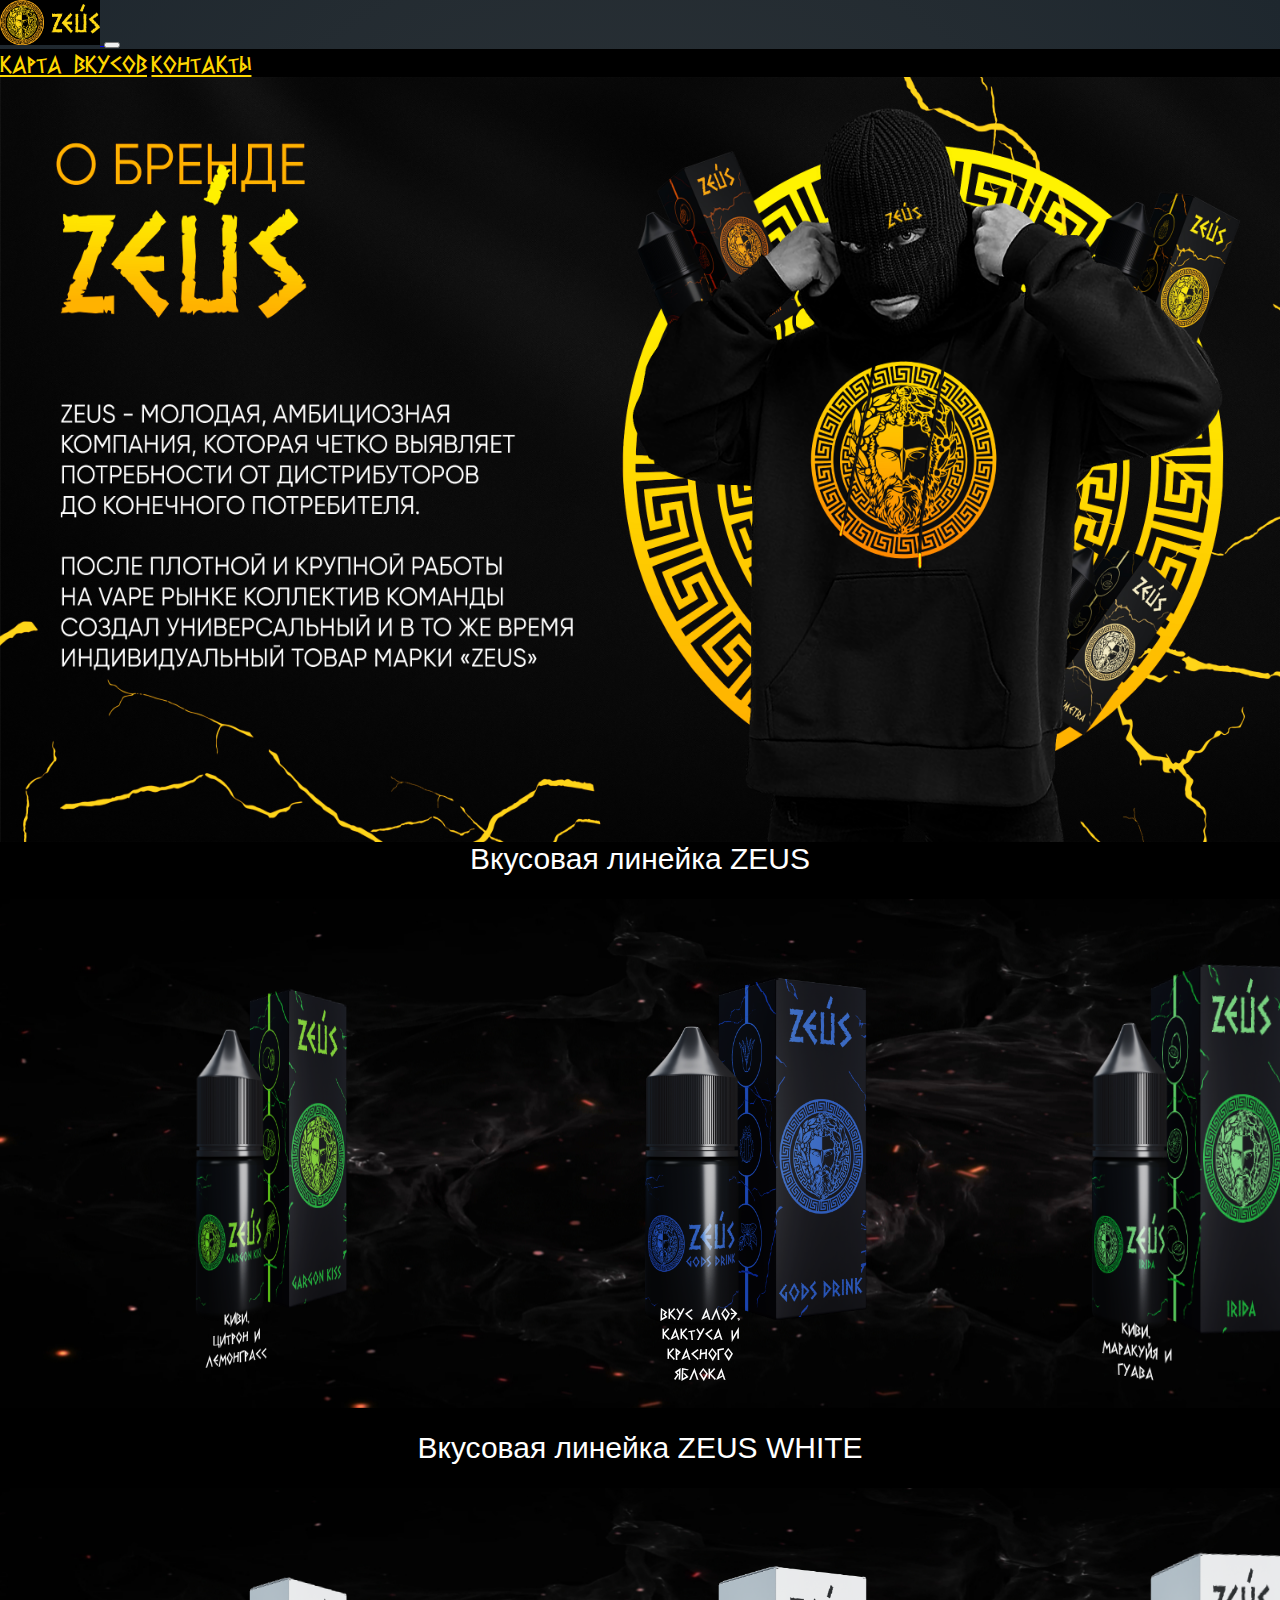
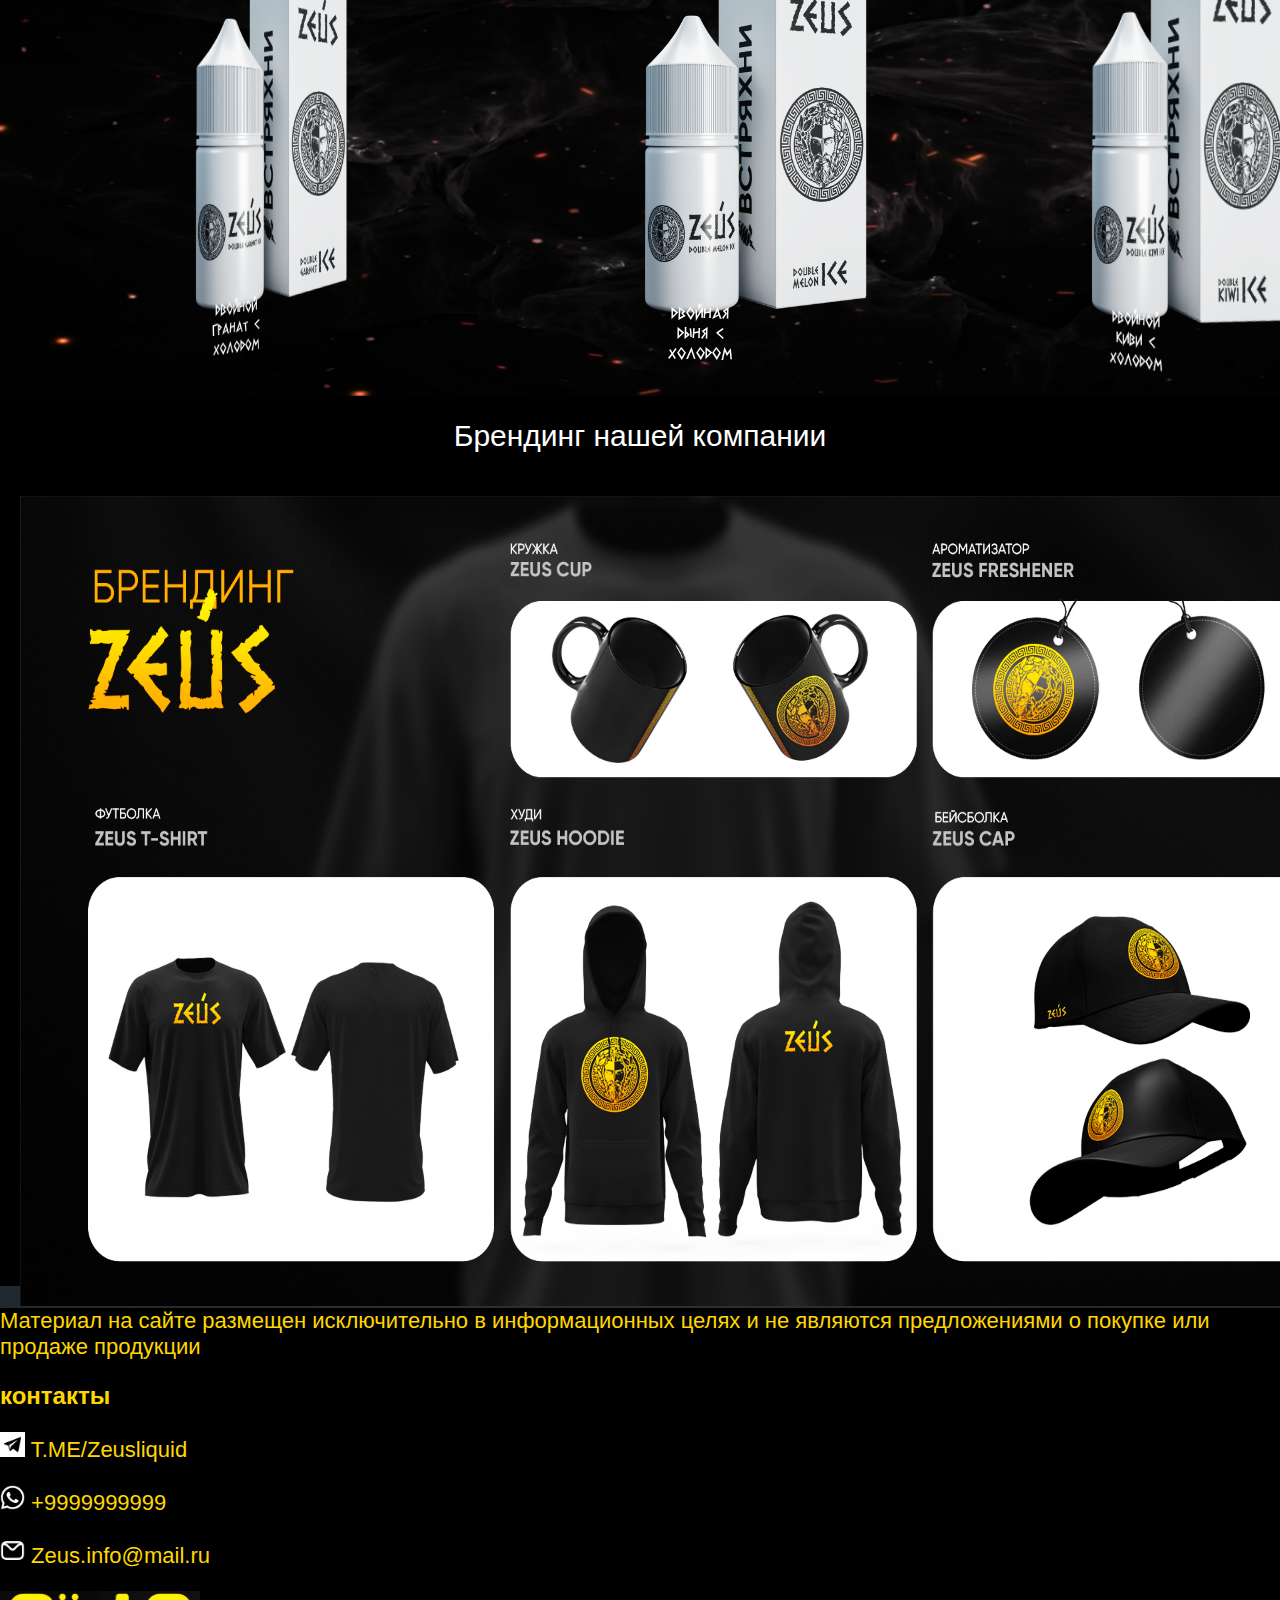
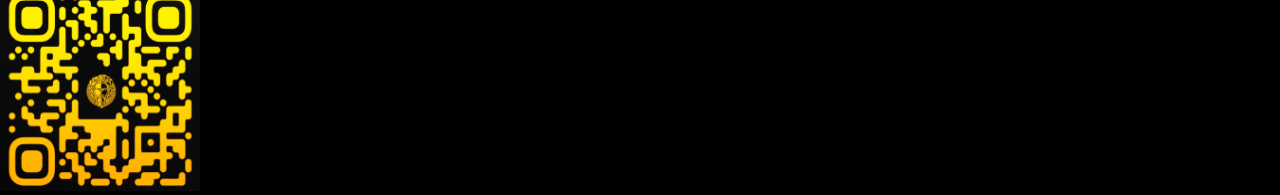
<file: Index.html>
<!DOCTYPE html>
<html lang="en">

<head>
  <meta charset="UTF-8">
  <meta http-equiv="X-UA-Compatible" content="IE=edge">
  <meta name="viewport" content="width=device-width, initial-scale=1.0">
  <title>ZEUS</title>
  <link href="https://cdn.jsdelivr.net/npm/bootstrap@5.2.3/dist/css/bootstrap.min.css" rel="stylesheet"
    integrity="sha384-rbsA2VBKQhggwzxH7pPCaAqO46MgnOM80zW1RWuH61DGLwZJEdK2Kadq2F9CUG65" crossorigin="anonymous">
  <link rel="stylesheet" href="css/styles.css">
  <link rel="stylesheet" href="css/carousel.css">
  <link rel="stylesheet" href="css/carouseltwo.css">
  <link rel="stylesheet" href="css/foot.css">
  <link rel="stylesheet" href="css/brand.css">
</head>

<body>
  <nav class="navbar navbar-expand-lg bg-black">
    <div class="container-fluid">
      <a class="navbar-brand" href="Index.html">
        <img src="image/logo.png" alt="logo" width="100" height="45" class="d-inline-block align-text-top">
      </a>
      <button class="navbar-toggler" type="button" data-bs-toggle="collapse" data-bs-target="#navbarNavAltMarkup"
        aria-controls="navbarNavAltMarkup" aria-expanded="false" aria-label="Toggle navigation">
        <span class="navbar-toggler-icon"></span>
      </button>
      <div class="collapse navbar-collapse" id="navbarNavAltMarkup">
        <div class="navbar-nav">
          <a class="nav-link" aria-current="page" href="Index.html"></a>
          <a class="nav-link" href="TasteMap.html">Карта вкусов</a>
          <!-- <a class="nav-link" href="#">Мерч</a> -->
          <a class="nav-link" href="contacts.html">Контакты</a>
        </div>
      </div>
    </div>
  </nav>
  <div class="firstblock">
    <div class="videoprev">
      <!-- <video muted autoplay loop> -->
      <!-- <source src="video/IMG_0041.MP4" type="video/mp4"> -->
      <!-- </video> -->
      <img src="image/about.jpg" alt="about">
    </div>
  </div>
  <div class="titlebookzeus">
    <span>Вкусовая линейка ZEUS</span>
  </div>
  <div class="carousel one">
    <div class="carousel__body">
      <div class="carousel__prev"><i class="far fa-angle-left"></i></div>
      <div class="carousel__next"><i class="far fa-angle-right"></i></div>
      <div class="carousel__slider">
        <div class="carousel__slider__item">
          <div class="item__3d-frame">
            <div class="item__3d-frame__box item__3d-frame__box--front">
              <div class="description">
                <p>Гранатовый сок, черешня и мята</p>
              </div>
              <img src="image/Cerberus.png" alt="">
            </div>
            <div class="item__3d-frame__box item__3d-frame__box--left"></div>
            <div class="item__3d-frame__box item__3d-frame__box--right"> </div>
          </div>
        </div>
        <div class="carousel__slider__item">
          <div class="item__3d-frame">
            <div class="item__3d-frame__box item__3d-frame__box--front">
              <div class="description">
                <p>Дыня, банан и тропические фрукты</p>
              </div>
              <img src="image/Demetra.png" alt="">
            </div>
            <div class="item__3d-frame__box item__3d-frame__box--left"></div>
            <div class="item__3d-frame__box item__3d-frame__box--right"> </div>
          </div>
        </div>
        <div class="carousel__slider__item">
          <div class="item__3d-frame">
            <div class="item__3d-frame__box item__3d-frame__box--front">
              <div class="description">
                <p>Виноград и смородина</p>
              </div>
              <img src="image/Dionysus.png" alt="">
            </div>
            <div class="item__3d-frame__box item__3d-frame__box--left"></div>
            <div class="item__3d-frame__box item__3d-frame__box--right"> </div>
          </div>
        </div>
        <div class="carousel__slider__item">
          <div class="item__3d-frame">
            <div class="item__3d-frame__box item__3d-frame__box--front">
              <div class="description">
                <p>Вишня и мята</p>
              </div>
              <img src="image/ELYSIUM.png" alt="">
            </div>
            <div class="item__3d-frame__box item__3d-frame__box--left"></div>
            <div class="item__3d-frame__box item__3d-frame__box--right"> </div>
          </div>
        </div>
        <div class="carousel__slider__item">
          <div class="item__3d-frame">
            <div class="item__3d-frame__box item__3d-frame__box--front">
              <div class="description">
                <p>Киви, цитрон и лемонграсс</p>
              </div>
              <img src="image/Gargon Kiss.png" alt="">
            </div>
            <div class="item__3d-frame__box item__3d-frame__box--left"></div>
            <div class="item__3d-frame__box item__3d-frame__box--right"> </div>
          </div>
        </div>
        <div class="carousel__slider__item">
          <div class="item__3d-frame">
            <div class="item__3d-frame__box item__3d-frame__box--front">
              <div class="description">
                <p>Вкус алоэ, кактуса и красного яблока</p>
              </div>
              <img src="image/GODS DRINK.png" alt="">
            </div>
            <div class="item__3d-frame__box item__3d-frame__box--left"></div>
            <div class="item__3d-frame__box item__3d-frame__box--right"> </div>
          </div>
        </div>
        <div class="carousel__slider__item">
          <div class="item__3d-frame">
            <div class="item__3d-frame__box item__3d-frame__box--front">
              <div class="description">
                <p>Киви, маракуйя и гуава</p>
              </div>
              <img src="image/IRIDA.png" alt="">
            </div>
            <div class="item__3d-frame__box item__3d-frame__box--left"></div>
            <div class="item__3d-frame__box item__3d-frame__box--right"> </div>
          </div>
        </div>
        <div class="carousel__slider__item">
          <div class="item__3d-frame">
            <div class="item__3d-frame__box item__3d-frame__box--front">
              <div class="description">
                <p>Лимон, базилик и хвоя</p>
              </div>
              <img src="image/Lighting.png" alt="">
            </div>
            <div class="item__3d-frame__box item__3d-frame__box--left"></div>
            <div class="item__3d-frame__box item__3d-frame__box--right"> </div>
          </div>
        </div>
        <div class="carousel__slider__item">
          <div class="item__3d-frame">
            <div class="item__3d-frame__box item__3d-frame__box--front">
              <div class="description">
                <p>Персик и маракуйя</p>
              </div>
              <img src="image/NECTAR.png" alt="">
            </div>
            <div class="item__3d-frame__box item__3d-frame__box--left"></div>
            <div class="item__3d-frame__box item__3d-frame__box--right"> </div>
          </div>
        </div>
        <div class="carousel__slider__item">
          <div class="item__3d-frame">
            <div class="item__3d-frame__box item__3d-frame__box--front">
              <div class="description">
                <p>Розовый грейпфрут, малина и клубника</p>
              </div>
              <img src="image/OLIMP.png" alt="">
            </div>
            <div class="item__3d-frame__box item__3d-frame__box--left"></div>
            <div class="item__3d-frame__box item__3d-frame__box--right"> </div>
          </div>
        </div>
        <div class="carousel__slider__item">
          <div class="item__3d-frame">
            <div class="item__3d-frame__box item__3d-frame__box--front">
              <div class="description">
                <p>Голубика и мята</p>
              </div>
              <img src="image/PHILIA.png" alt="">
            </div>
            <div class="item__3d-frame__box item__3d-frame__box--left"></div>
            <div class="item__3d-frame__box item__3d-frame__box--right"> </div>
          </div>
        </div>
        <div class="carousel__slider__item">
          <div class="item__3d-frame">
            <div class="item__3d-frame__box item__3d-frame__box--front">
              <div class="description">
                <p>Малина, клубника, леденцы</p>
              </div>
              <img src="image/SWEET SECRET.png" alt="">
            </div>
            <div class="item__3d-frame__box item__3d-frame__box--left"></div>
            <div class="item__3d-frame__box item__3d-frame__box--right"> </div>
          </div>
        </div>
      </div>
    </div>
  </div>
  <div class="titlebookzeus">
    <span>Вкусовая линейка ZEUS WHITE</span>
  </div>
  <div class="carouseltwo">
    <div class="carousel__bodytwo">
      <div class="carousel__prev"><i class="far fa-angle-left"></i></div>
      <div class="carousel__next"><i class="far fa-angle-right"></i></div>
      <div class="carousel__slidertwo">
        <div class="carousel__slider__itemtwo">
          <div class="item__3d-frame">
            <div class="item__3d-frame__box item__3d-frame__box--front">
              <div class="description">
                <p>Двойной ананас с холодом</p>
              </div>
              <img src="image/PINEAPPLE.png" alt="">
            </div>
            <div class="item__3d-frame__box item__3d-frame__box--left"></div>
            <div class="item__3d-frame__box item__3d-frame__box--right"> </div>
          </div>
        </div>
        <div class="carousel__slider__itemtwo">
          <div class="item__3d-frame">
            <div class="item__3d-frame__box item__3d-frame__box--front">
              <div class="description">
                <p>Двойной арбуз с холодом</p>
              </div>
              <img src="image/WATERMELON.png" alt="">
            </div>
            <div class="item__3d-frame__box item__3d-frame__box--left"></div>
            <div class="item__3d-frame__box item__3d-frame__box--right"> </div>
          </div>
        </div>
        <div class="carousel__slider__itemtwo">
          <div class="item__3d-frame">
            <div class="item__3d-frame__box item__3d-frame__box--front">
              <div class="description">
                <p>Двойной банан с холодом</p>
              </div>
              <img src="image/BANANA.png" alt="">
            </div>
            <div class="item__3d-frame__box item__3d-frame__box--left"></div>
            <div class="item__3d-frame__box item__3d-frame__box--right"> </div>
          </div>
        </div>
        <div class="carousel__slider__itemtwo">
          <div class="item__3d-frame">
            <div class="item__3d-frame__box item__3d-frame__box--front">
              <div class="description">
                <p>Двойной виноград с холодом</p>
              </div>
              <img src="image/GRAPE.png" alt="">
            </div>
            <div class="item__3d-frame__box item__3d-frame__box--left"></div>
            <div class="item__3d-frame__box item__3d-frame__box--right"> </div>
          </div>
        </div>
        <div class="carousel__slider__itemtwo">
          <div class="item__3d-frame">
            <div class="item__3d-frame__box item__3d-frame__box--front">
              <div class="description">
                <p>Двойной гранат с холодом</p>
              </div>
              <img src="image/GARNET.png" alt="">
            </div>
            <div class="item__3d-frame__box item__3d-frame__box--left"></div>
            <div class="item__3d-frame__box item__3d-frame__box--right"> </div>
          </div>
        </div>
        <div class="carousel__slider__itemtwo">
          <div class="item__3d-frame">
            <div class="item__3d-frame__box item__3d-frame__box--front">
              <div class="description">
                <p>Двойная дыня с холодом</p>
              </div>
              <img src="image/MELON.png" alt="">
            </div>
            <div class="item__3d-frame__box item__3d-frame__box--left"></div>
            <div class="item__3d-frame__box item__3d-frame__box--right"> </div>
          </div>
        </div>
        <div class="carousel__slider__itemtwo">
          <div class="item__3d-frame">
            <div class="item__3d-frame__box item__3d-frame__box--front">
              <div class="description">
                <p>Двойной киви с холодом</p>
              </div>
              <img src="image/KIWI.png" alt="">
            </div>
            <div class="item__3d-frame__box item__3d-frame__box--left"></div>
            <div class="item__3d-frame__box item__3d-frame__box--right"> </div>
          </div>
        </div>
        <div class="carousel__slider__itemtwo">
          <div class="item__3d-frame">
            <div class="item__3d-frame__box item__3d-frame__box--front">
              <div class="description">
                <p>Цитрусовый микс с холодом</p>
              </div>
              <img src="image/CITRUS.png" alt="">
            </div>
            <div class="item__3d-frame__box item__3d-frame__box--left"></div>
            <div class="item__3d-frame__box item__3d-frame__box--right"> </div>
          </div>
        </div>
        <div class="carousel__slider__itemtwo">
          <div class="item__3d-frame">
            <div class="item__3d-frame__box item__3d-frame__box--front">
              <div class="description">
                <p>Двойная малина с холодом</p>
              </div>
              <img src="image/RASPBERRY.png" alt="">
            </div>
            <div class="item__3d-frame__box item__3d-frame__box--left"></div>
            <div class="item__3d-frame__box item__3d-frame__box--right"> </div>
          </div>
        </div>
        <div class="carousel__slider__itemtwo">
          <div class="item__3d-frame">
            <div class="item__3d-frame__box item__3d-frame__box--front">
              <div class="description">
                <p>Двойной манго с холодом</p>
              </div>
              <img src="image/MANGO.png" alt="">
            </div>
            <div class="item__3d-frame__box item__3d-frame__box--left"></div>
            <div class="item__3d-frame__box item__3d-frame__box--right"></div>
          </div>
        </div>
        <div class="carousel__slider__itemtwo">
          <div class="item__3d-frame">
            <div class="item__3d-frame__box item__3d-frame__box--front">
              <div class="description">
                <p>Двойной персик с холодом</p>
              </div>
              <img src="image/PEACH.png" alt="">
            </div>
            <div class="item__3d-frame__box item__3d-frame__box--left"></div>
            <div class="item__3d-frame__box item__3d-frame__box--right"></div>
          </div>
        </div>
        <div class="carousel__slider__itemtwo">
          <div class="item__3d-frame">
            <div class="item__3d-frame__box item__3d-frame__box--front">
              <div class="description">
                <p>Двойная дыня с холодом</p>
              </div>
              <img src="image/MELON.png" alt="">
            </div>
            <div class="item__3d-frame__box item__3d-frame__box--left"></div>
            <div class="item__3d-frame__box item__3d-frame__box--right"></div>
          </div>
        </div>
      </div>
    </div>
  </div>
  <div class="titlebookzeus">
    <span>Брендинг нашей компании</span>
  </div>
  <div class="brand">
    <img src="image/branding.jpg" alt="#">
  </div>
  <footer>
    <div class="containerfoot">
      <div class="container text-center">
        <div class="row row-cols-3">
          <div class="col">
            <p>Материал на сайте размещен исключительно в информационных целях и не являются предложениями о покупке или
              продаже продукции</p>
            <p></p>
          </div>
          <div class="col">
            <h2>контакты</h2>
            <p> <img src="image/telegramlogo.png" alt="..."> T.ME/Zeusliquid</p>
            <p> <img src="image/whatsapplogo.png" alt=""> +9999999999</p>
            <p> <img src="image/mailboxlogo.png" alt=""> Zeus.info@mail.ru</p>
          </div>
          <div class="col">
            <a href="https://t.me/Zeusliquid" target="_blank"> <img src="image/telegaqr.jpg" alt="qr"></a>
          </div>
        </div>
      </div>
    </div>
  </footer>





  <script defer src="js/carouselone.js"></script>
  <script defer src="js/carouseltwo.js"></script>
  <script src="https://cdn.jsdelivr.net/npm/bootstrap@5.2.3/dist/js/bootstrap.bundle.min.js"
    integrity="sha384-kenU1KFdBIe4zVF0s0G1M5b4hcpxyD9F7jL+jjXkk+Q2h455rYXK/7HAuoJl+0I4"
    crossorigin="anonymous"></script>
</body>

</html>
</file>
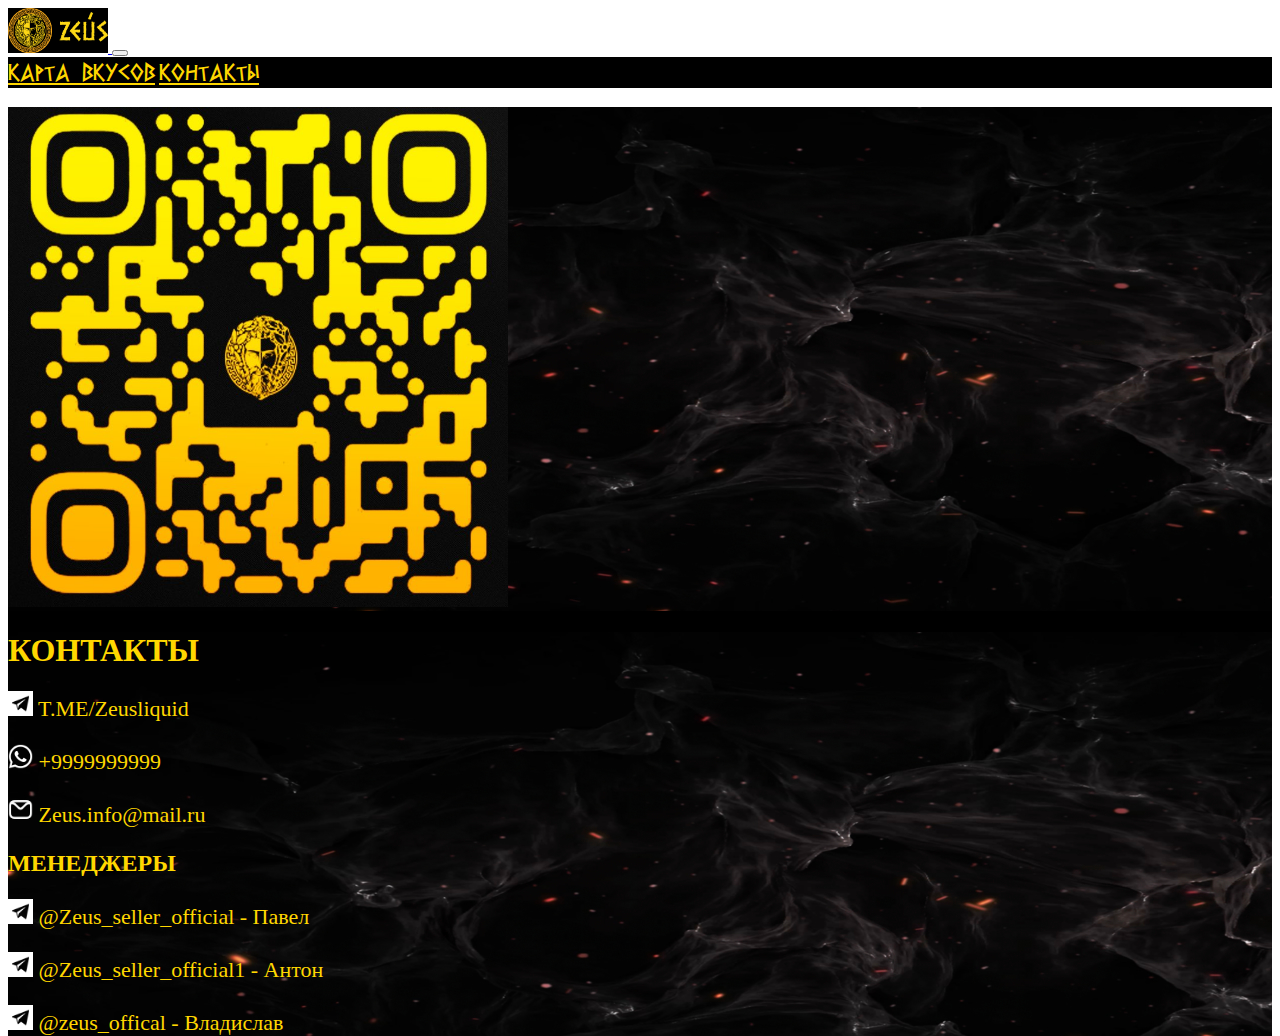
<file: contacts.html>
<!DOCTYPE html>
<html lang="en">
<head>
    <meta charset="UTF-8">
    <meta http-equiv="X-UA-Compatible" content="IE=edge">
    <meta name="viewport" content="width=device-width, initial-scale=1.0">
    <title>КОНТАКТЫ</title>
    <link href="https://cdn.jsdelivr.net/npm/bootstrap@5.2.3/dist/css/bootstrap.min.css" rel="stylesheet"
    integrity="sha384-rbsA2VBKQhggwzxH7pPCaAqO46MgnOM80zW1RWuH61DGLwZJEdK2Kadq2F9CUG65" crossorigin="anonymous">
    <link rel="stylesheet" href="css/styles.css">
    <link rel="stylesheet" href="css/foot.css">
    <link rel="stylesheet" href="css/contact.css">
</head>
<body>
    <nav class="navbar navbar-expand-lg bg-black">
        <div class="container-fluid">
          <a class="navbar-brand" href="Index.html">
            <img src="image/logo.png" alt="logo" width="100" height="45" class="d-inline-block align-text-top">
          </a>
          <button class="navbar-toggler" type="button" data-bs-toggle="collapse" data-bs-target="#navbarNavAltMarkup"
            aria-controls="navbarNavAltMarkup" aria-expanded="false" aria-label="Toggle navigation">
            <span class="navbar-toggler-icon"></span>
          </button>
          <div class="collapse navbar-collapse" id="navbarNavAltMarkup">
            <div class="navbar-nav">
              <a class="nav-link" aria-current="page" href="Index.html"></a>
              <a class="nav-link" href="TasteMap.html">Карта вкусов</a>
              <!-- <a class="nav-link" href="#">Мерч</a> -->
              <a class="nav-link" href="contacts.html">Контакты</a>
            </div>
          </div>
        </div>
    </nav>
    <div class="contact">
        <div class="container text-center">
            <div class="row row-cols-2">
              <div class="col">
                <a href="https://t.me/Zeusliquid" target="_blank"> <img src="image/telegaqr.jpg" alt="qr"></a>
              </div>
              <div class="col">
                <h1>КОНТАКТЫ</h1>
                <p> <img src="image/telegramlogo.png" alt="..."> <a href="https://t.me/Zeusliquid" target="_blank">T.ME/Zeusliquid</a> </p>
                <p> <img src="image/whatsapplogo.png" alt=""> +9999999999</p>
                <p> <img src="image/mailboxlogo.png" alt=""> Zeus.info@mail.ru</p>
                <h2>МЕНЕДЖЕРЫ</h2>
                <p> <img src="image/telegramlogo.png" alt="..."> <a href="https://t.me/Zeus_seller_official" target="_blank">@Zeus_seller_official - Павел</a></p>
                <p> <img src="image/telegramlogo.png" alt="..."> <a href="https://t.me/Zeus_seller_official1" target="_blank">@Zeus_seller_official1 - Антон</a></p>
                <p> <img src="image/telegramlogo.png" alt="..."> <a href="https://t.me/zeus_offical" target="_blank">@zeus_offical - Владислав</a></p>
              </div>
            </div>
          </div>
    </div>
</file>
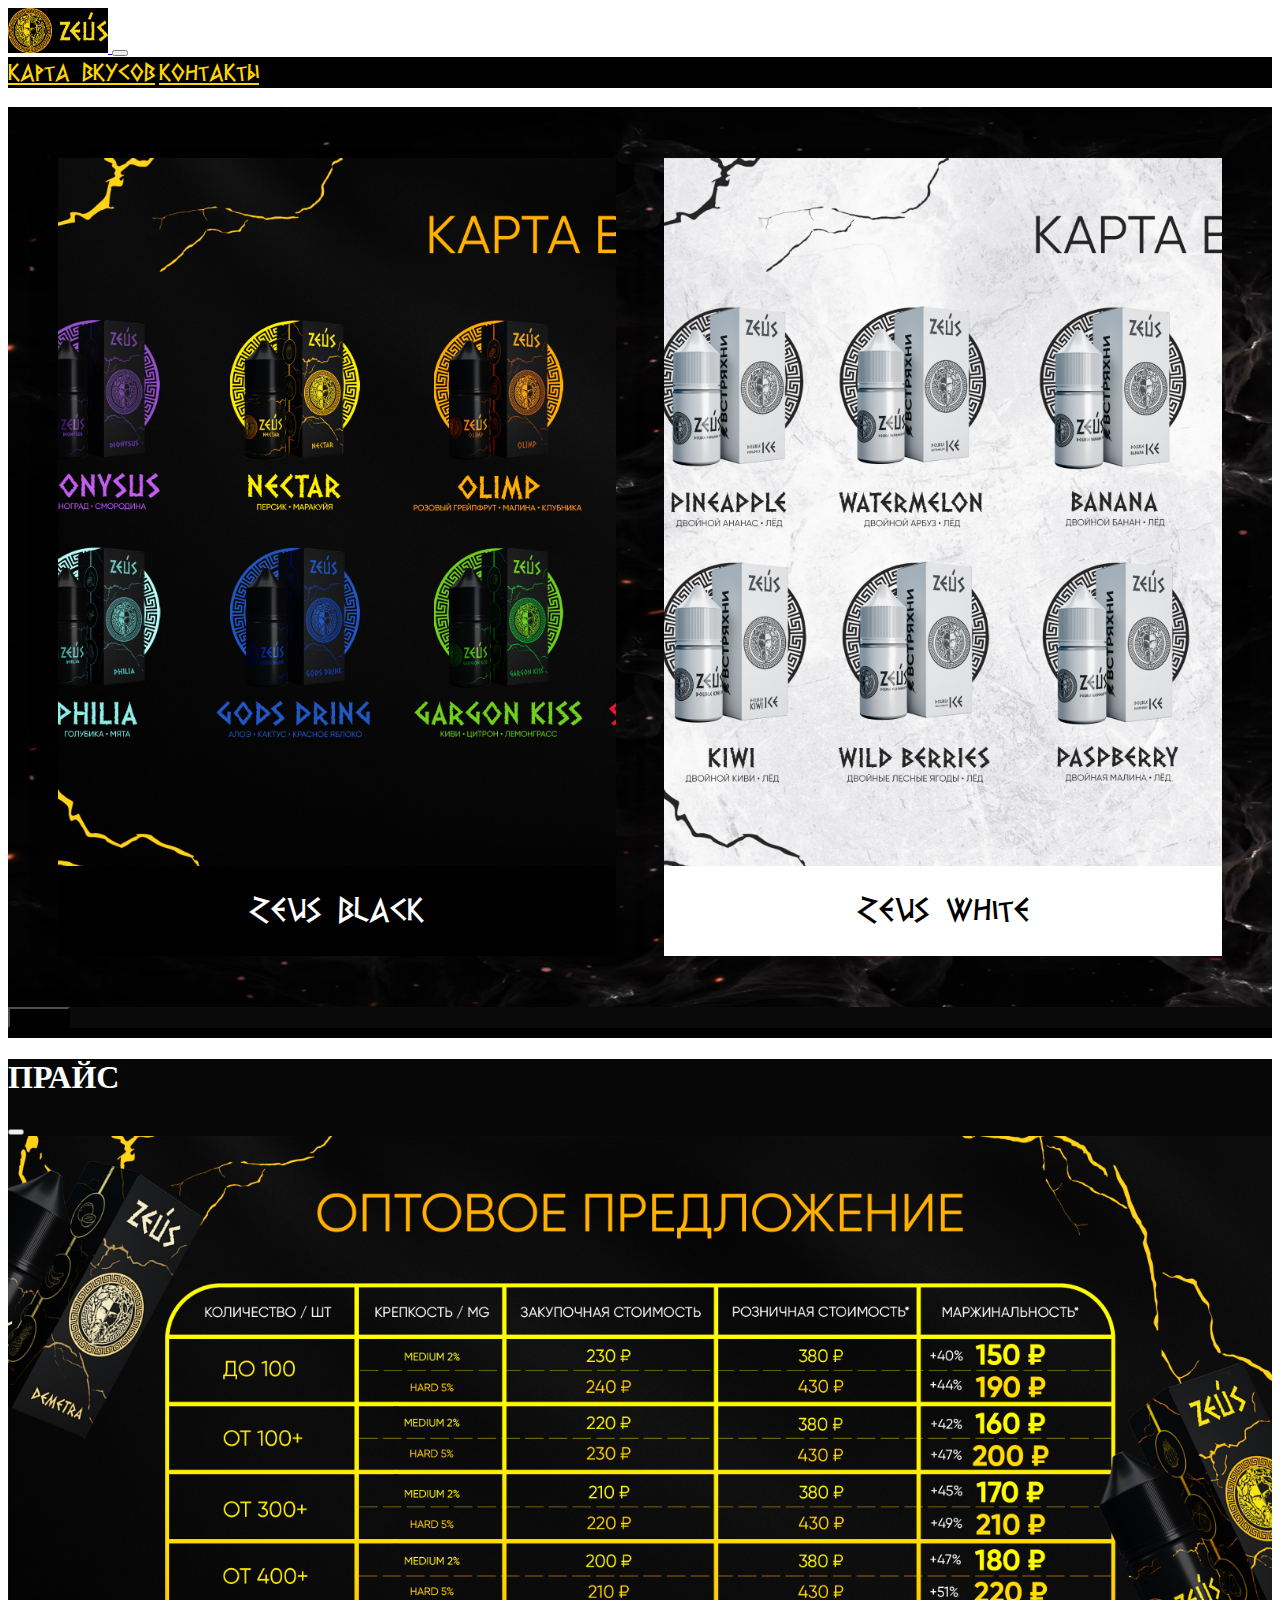
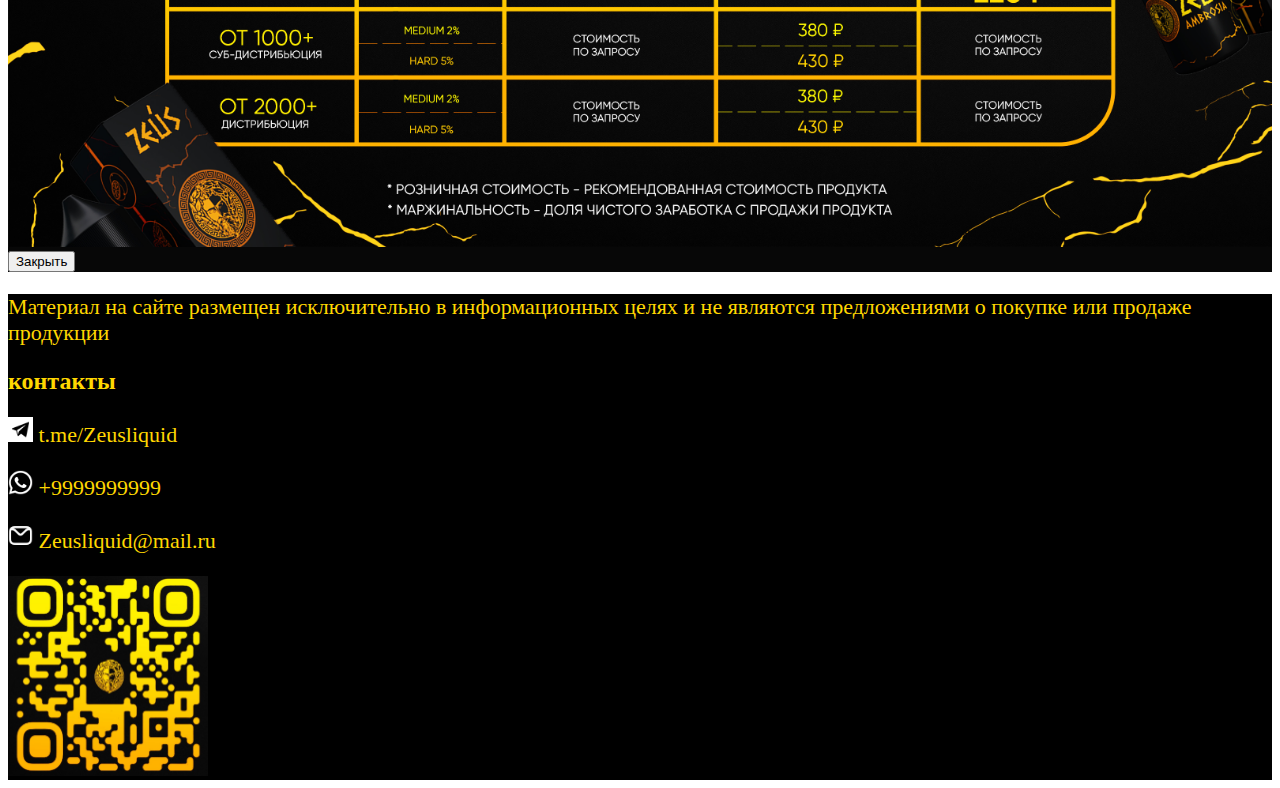
<file: TasteMap.html>
<!DOCTYPE html>
<html lang="en">
<head>
    <meta charset="UTF-8">
    <meta http-equiv="X-UA-Compatible" content="IE=edge">
    <meta name="viewport" content="width=device-width, initial-scale=1.0">
    <title>КАРТА ВКУСОВ</title>
    <link href="https://cdn.jsdelivr.net/npm/bootstrap@5.2.3/dist/css/bootstrap.min.css" rel="stylesheet"
    integrity="sha384-rbsA2VBKQhggwzxH7pPCaAqO46MgnOM80zW1RWuH61DGLwZJEdK2Kadq2F9CUG65" crossorigin="anonymous">
    <link rel="stylesheet" href="css/styles.css">
    <link rel="stylesheet" href="css/box.css">
    <link rel="stylesheet" href="css/foot.css">
</head>
<body>
    <nav class="navbar navbar-expand-lg bg-black">
        <div class="container-fluid">
          <a class="navbar-brand" href="Index.html">
            <img src="image/logo.png" alt="logo" width="100" height="45" class="d-inline-block align-text-top">
          </a>
          <button class="navbar-toggler" type="button" data-bs-toggle="collapse" data-bs-target="#navbarNavAltMarkup"
            aria-controls="navbarNavAltMarkup" aria-expanded="false" aria-label="Toggle navigation">
            <span class="navbar-toggler-icon"></span>
          </button>
          <div class="collapse navbar-collapse" id="navbarNavAltMarkup">
            <div class="navbar-nav">
              <a class="nav-link" aria-current="page" href="Index.html"></a>
              <a class="nav-link" href="TasteMap.html">Карта вкусов</a>
              <!-- <a class="nav-link" href="#">Мерч</a> -->
              <a class="nav-link" href="contacts.html">Контакты</a>
            </div>
          </div>
        </div>
    </nav>
    <div class="containerbox">
        <div class="box black">
          <img src="image/black.jpg">
          <span>ZEUS BLACK</span>
        </div>
        <div class="box white">
          <img src="image/mono.jpg">
          <span>ZEUS WHITE</span>
        </div>
    </div>
    <div class="getprice">
      <div class="d-grid gap-2 col-6 mx-auto">
        <button type="button" class="btn btn-primary" data-bs-toggle="modal" data-bs-target="#exampleModal">ПРАЙС</button>
      </div>
    </div>
    <div class="modal fade" id="exampleModal" tabindex="-1" aria-labelledby="exampleModalLabel" aria-hidden="true">
      <div class="modal-dialog modal-dialog-centered modal-fullscreen">
        <div class="modal-content">
          <div class="modal-header">
            <h1 class="modal-title fs-5" id="exampleModalLabel">ПРАЙС</h1>
            <button type="button" class="btn-close" data-bs-dismiss="modal" aria-label="Закрыть"></button>
          </div>
          <div class="modal-body">
            <img src="image/price/priceblack.jpg" alt="">
          </div>
          <div class="modal-footer">
            <button type="button" class="btn btn-secondary" data-bs-dismiss="modal">Закрыть</button>
          </div>
        </div>
      </div>
    </div>
    <footer>
        <div class="containerfoot">
          <div class="container text-center">
            <div class="row row-cols-3">
              <div class="col">
                <p>Материал на сайте размещен исключительно в информационных целях и не являются предложениями о покупке или
                  продаже продукции</p>
                <p></p>
              </div>
              <div class="col">
                <h2>контакты</h2>
                <p> <img src="image/telegramlogo.png" alt="..."> t.me/Zeusliquid</p>
                <p> <img src="image/whatsapplogo.png" alt=""> +9999999999</p>
                <p> <img src="image/mailboxlogo.png" alt=""> Zeusliquid@mail.ru</p>
              </div>
              <div class="col">
                <a href="https://t.me/Zeusliquid" target="_blank"> <img src="image/telegaqr.jpg" alt="qr"></a>
              </div>
            </div>
          </div>
        </div>
      </footer>
    <script src="https://cdn.jsdelivr.net/npm/bootstrap@5.2.3/dist/js/bootstrap.bundle.min.js"
    integrity="sha384-kenU1KFdBIe4zVF0s0G1M5b4hcpxyD9F7jL+jjXkk+Q2h455rYXK/7HAuoJl+0I4"
    crossorigin="anonymous"></script>
</body>
</html>
</file>
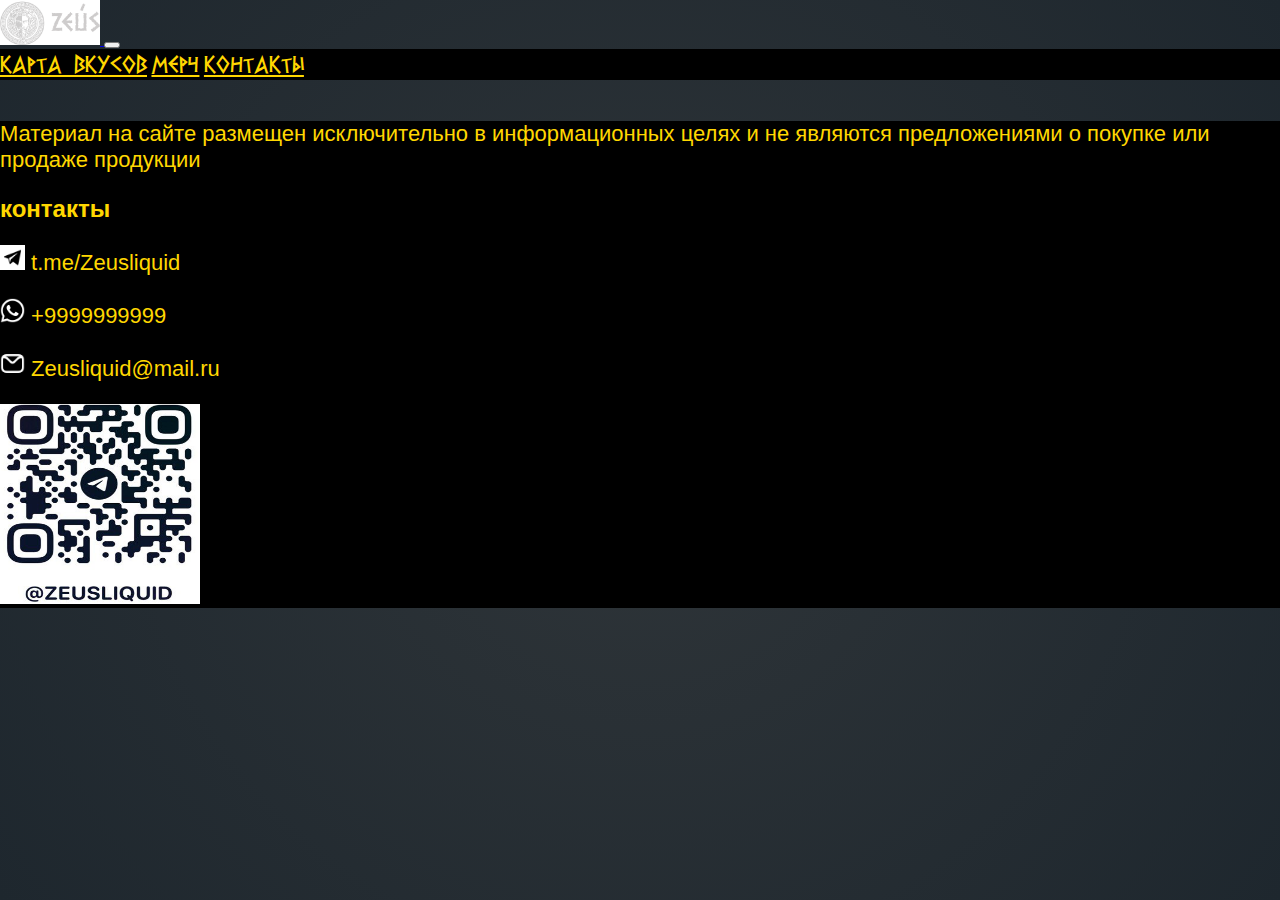
<file: zeusblack.html>
<!DOCTYPE html>
<html lang="en">

<head>
  <meta charset="UTF-8">
  <meta http-equiv="X-UA-Compatible" content="IE=edge">
  <meta name="viewport" content="width=device-width, initial-scale=1.0">
  <title>ZEUS</title>
  <link href="https://cdn.jsdelivr.net/npm/bootstrap@5.2.3/dist/css/bootstrap.min.css" rel="stylesheet"
    integrity="sha384-rbsA2VBKQhggwzxH7pPCaAqO46MgnOM80zW1RWuH61DGLwZJEdK2Kadq2F9CUG65" crossorigin="anonymous">
  <!-- <link rel="stylesheet" href="css/firstscreane.css"> -->
  <link rel="stylesheet" href="css/styles.css">
  <link rel="stylesheet" href="css/carousel.css">
  <link rel="stylesheet" href="css/carouseltwo.css">
  <link rel="stylesheet" href="css/foot.css">
</head>

<body>
  <nav class="navbar navbar-expand-lg bg-black">
    <div class="container-fluid">
      <a class="navbar-brand" href="Index.html">
        <img src="image/zeus white.png" alt="logo" width="100" height="45" class="d-inline-block align-text-top">
      </a>
      <button class="navbar-toggler" type="button" data-bs-toggle="collapse" data-bs-target="#navbarNavAltMarkup"
        aria-controls="navbarNavAltMarkup" aria-expanded="false" aria-label="Toggle navigation">
        <span class="navbar-toggler-icon"></span>
      </button>
      <div class="collapse navbar-collapse" id="navbarNavAltMarkup">
        <div class="navbar-nav">
          <a class="nav-link" aria-current="page" href="Index.html"></a>
          <a class="nav-link" href="TasteMap.html">Карта вкусов</a>
          <a class="nav-link" href="#">Мерч</a>
          <a class="nav-link" href="#">Контакты</a>
        </div>
      </div>
    </div>
  </nav>
  <footer>
    <div class="containerfoot">
      <div class="container text-center">
        <div class="row row-cols-3">
          <div class="col">
            <p>Материал на сайте размещен исключительно в информационных целях и не являются предложениями о покупке или
              продаже продукции</p>
            <p></p>
          </div>
          <div class="col">
            <h2>контакты</h2>
            <p> <img src="image/telegramlogo.png" alt="..."> t.me/Zeusliquid</p>
            <p> <img src="image/whatsapplogo.png" alt=""> +9999999999</p>
            <p> <img src="image/mailboxlogo.png" alt=""> Zeusliquid@mail.ru</p>
          </div>
          <div class="col">
            <a href="https://t.me/Zeusliquid"> <img src="image/zeus qr.png" alt="qr"></a>
          </div>
        </div>
      </div>
    </div>
  </footer>
</file>
<file: css/styles.css>
@font-face {
    font-family: "greece";
    src: url(../fonts/ds-greece-2.ttf) format(truetype);
    font-style: normal;
    font-weight: normal;
}

.navbar-toggler > span {
    background-color: #2b2828;
}

.navbar-collapse {
    z-index: 2;
    background-color: #000;
}

.head {
    background-color: #000;
}

.navbar.navbar-expand-lg {
    height: 11vh;
}

.navbar-nav .nav-link {
    color: gold;
    font-family: "greece";
    font-size: 24px;

}

.navbar-brand img {
    background-color: black;
}

.videoprev {
    background: url(backtest.jpg);
    height: 85vh;
    width: 100%;
}

.videoprev > img {
    height: 100%;
    width: 100%;
    /* object-fit: cover; */

}

/* .videoprev video {
    height: 100%;
    width: 100%;
    position: absolute;
    top: 0;
    left: 0;
    object-fit: cover;
    background-color: black;

} */

.firstblock {
    height: 80vh;
    width: 100%;
    position: relative;
    display: flex;
    justify-content: center;
    align-items: center;
    background-color: #000;
}

.titlebookzeus {
    min-height: 80px;
    text-align: center;
    display: flex;
    align-items: center;
    justify-content: center;
    color: #fff;
    font-size: 36px;
    background-color: black;
    max-width: 1920px;
    margin: 0 auto;
    width: 100%;
    
}

.titlebookzeus span {
    text-align: center;
    color: white;
    font-size: 30px;
    background-color: black;
}

.slider {
    position: relative;
    background-color: #000;
    max-width: 1920px;
}

/* .carousel.slide {
    
} */

.carousel-inner {
    height: 650px;
    width: 100%;
    pointer-events: auto;
    display: flex;
    align-items: center;
    vertical-align: baseline;
}

.item__3d-frame__box img {
    width: 635px;
    height: 468.5px;
    will-change: transform;

}

.col > p > img {
    height: 25px;
    width: 25px;
}

.col > a > img {
    height: 200px;
    width: 200px;
}

.modal-body > img {
    width: 100%;
    height: 100%;
}

.col > p {
    font-size: 22px;
}
</file>
<file: css/carousel.css>
@font-face {
  font-family: "greece";
  src: url(../fonts/ds-greece-2.ttf) format(truetype);
  font-style: normal;
  font-weight: normal;
}

:root {
  --crsl-bg: transparent;
  --box-bg: #1e272e;
  --box-shadow: #0000001c;
  --box-shadow-border: #0000000f;
  --box-border: #fff;
}

html, body {
  padding: 0;
  margin: 0;
  width: 100%;
  height: 100%;
  background: #080808;
  background: -moz-radial-gradient(circle, #2f3539 0%, #1e272e 100%);
  background: -webkit-radial-gradient(circle, #2f3539 0%, #1e272e 100%);
  background: radial-gradient(circle, #2f3539 0%, #1e272e 100%);
  filter: progid:DXImageTransform.Microsoft.gradient(startColorstr="#2f3539",endColorstr="#1e272e",GradientType=1);
}
html *, body * {
  font-family: "Source Sans Pro", sans-serif;
}
html > p, body > p {
  font-size: 0.95em;
  font-weight: bold;
  position: absolute;
  top: 7.5%;
  width: 100%;
  letter-spacing: 4px;
  text-transform: uppercase;
  text-align: center;
  color: white;
  user-select: none;
}
/* html > .carousel, body > .carousel {
  padding-top: 25px;
} */

.carousel {
  position: relative;
  display: block;
  width: 100%;
  height: 508.5px;
  box-sizing: border-box;
  background-color: #000000d4;
  background: url(backtest.jpg);
  background-repeat: no-repeat;
  background-size: cover;

}
.carousel__prev, .carousel__next {
  position: absolute;
  bottom: -15%;
  transition: transform 0.25s ease;
}
.carousel__prev i, .carousel__next i {
  font-size: 60px;
  color: var(--box-border);
  cursor: pointer;
}
.carousel__prev:hover, .carousel__next:hover {
  transform: scale(1.25);
}
.carousel__prev {
  left: 40%;
}
.carousel__next {
  right: 40%;
}
.carousel__body {
  height: 483.5px;
  width: 100%;
  padding: 20px 0 50px 0;
  overflow: hidden;
  will-change: transform;
}
.carousel__body .carousel__slider {
  position: relative;
  transition: transform 1s ease-in-out;
  background: var(--crsl-bg);
}
.carousel__body .carousel__slider__item {
  position: relative;
  display: block;
  float: left;
  box-sizing: border-box;
  margin-left: 20px;
  margin-right: 20px;
}
.carousel__body .carousel__slider__item .item__3d-frame {
  position: relative;
  width: 100%;
  height: 100%;
  transition: transform 1s ease-in-out;
  -webkit-transform-style: preserve-3d;
  transform-style: preserve-3d;
}
.carousel__body .carousel__slider__item .item__3d-frame:after {
  content: "";
  position: absolute;
  bottom: -15%;
  width: 100%;
  height: 40px;
  background: var(--box-shadow);
  box-shadow: 0px 0px 5px 5px var(--box-shadow);
  transform: rotateX(90deg) translate3d(0px, -20px, 0px);
  opacity: 0.85;
}
.carousel__body .carousel__slider__item .item__3d-frame__box {
  display: flex;
  align-items: center;
  vertical-align: middle;
  text-align: center;
  position: absolute;
  width: 100%;
  height: 100%;
}
.carousel__body .carousel__slider__item .item__3d-frame__box h1 {
  font-size: 7em;
  width: 100%;
  color: var(--box-border);
}
.carousel__body .carousel__slider__item .item__3d-frame__box--right, .carousel__body .carousel__slider__item .item__3d-frame__box--left {
  top: 0;
  width: 35px;
  backface-visibility: hidden;
}
.carousel__body .carousel__slider__item .item__3d-frame__box--left {
  left: 0;
  border-left-width: 5px;
  transform: translate3d(1px, 0, -35px) rotateY(-90deg);
  transform-origin: 0%;
}
.carousel__body .carousel__slider__item .item__3d-frame__box--right {
  right: 0;
  border-right-width: 5px;
  transform: translate3d(-1px, 0, -35px) rotateY(90deg);
  transform-origin: 100%;
}

/* .carousel__slider__item {
  height: 468.5px !important;
  width: 638px !important;
} */

.description {
  display: flex;
  align-items: center;
  vertical-align: middle;
  text-align: center;
  position: absolute;
  width: 100%;
  height: 100%;
  color: white;
}

.description > p {
  padding-left: 220px;
  padding-right: 100px;
  padding-top: 400px;
  z-index: 2;
  font-family: "greece";
}
</file>
<file: css/carouseltwo.css>
.carouseltwo {
    position: relative;
    display: block;
    width: 100%;
    height: 508.5px;
    box-sizing: border-box;
    background-color: #000000d4;
    background: url(backtest.jpg);
    background-repeat: no-repeat;
    background-size: cover;
  
  }
  .carousel__prev, .carousel__next {
    position: absolute;
    bottom: -15%;
    transition: transform 0.25s ease;
  }
  .carousel__prev i, .carousel__next i {
    font-size: 60px;
    color: var(--box-border);
    cursor: pointer;
  }
  .carousel__prev:hover, .carousel__next:hover {
    transform: scale(1.25);
  }
  .carousel__prev {
    left: 40%;
  }
  .carousel__next {
    right: 40%;
  }
  .carousel__bodytwo {
    height: 483.5px;
    width: 100%;
    padding: 20px 0 50px 0;
    overflow: hidden;
    will-change: transform;
  }
  .carousel__bodytwo .carousel__slidertwo {
    position: relative;
    transition: transform 1s ease-in-out;
    background: var(--crsl-bg);
  }
  .carousel__bodytwo .carousel__slider__itemtwo {
    position: relative;
    display: block;
    float: left;
    box-sizing: border-box;
    margin-left: 20px;
    margin-right: 20px;
  }
  .carousel__bodytwo .carousel__slider__itemtwo .item__3d-frame {
    position: relative;
    width: 100%;
    height: 100%;
    transition: transform 1s ease-in-out;
    -webkit-transform-style: preserve-3d;
    transform-style: preserve-3d;
  }
  .carousel__bodytwo .carousel__slider__itemtwo .item__3d-frame:after {
    content: "";
    position: absolute;
    bottom: -15%;
    width: 100%;
    height: 40px;
    background: var(--box-shadow);
    box-shadow: 0px 0px 5px 5px var(--box-shadow);
    transform: rotateX(90deg) translate3d(0px, -20px, 0px);
    opacity: 0.85;
  }
  .carousel__bodytwo .carousel__slider__itemtwo .item__3d-frame__box {
    display: flex;
    align-items: center;
    vertical-align: middle;
    text-align: center;
    position: absolute;
    width: 100%;
    height: 100%;
  }
  .carousel__bodytwo .carousel__slider__itemtwo .item__3d-frame__box h1 {
    font-size: 7em;
    width: 100%;
    color: var(--box-border);
  }
  .carousel__bodytwo .carousel__slider__itemtwo .item__3d-frame__box--right, .carousel__body .carousel__slider__item .item__3d-frame__box--left {
    top: 0;
    width: 35px;
    backface-visibility: hidden;
  }
  .carousel__bodytwo .carousel__slider__itemtwo .item__3d-frame__box--left {
    left: 0;
    border-left-width: 5px;
    transform: translate3d(1px, 0, -35px) rotateY(-90deg);
    transform-origin: 0%;
  }
  .carousel__bodytwo .carousel__slider__itemtwo .item__3d-frame__box--right {
    right: 0;
    border-right-width: 5px;
    transform: translate3d(-1px, 0, -35px) rotateY(90deg);
    transform-origin: 100%;
  }
  
  /* .carousel__slider__item {
    height: 468.5px !important;
    width: 638px !important;
  } */
</file>
<file: css/foot.css>
.containerfoot {
    background-color: black;
}

.container.text-center {
    background-color: black;
    color: gold;
}
</file>
<file: css/brand.css>
.brand {
    height: 90vh;
    width: 100%;
    background-color: black;
}

.brand > img {
    height: 100%;
    width: 100%;
    padding: 20px;

}
</file>
<file: css/contact.css>
.contact {
    width: 100%;
    height: 90vh;
    /* background-color: black; */
    background: url(backtest.jpg);

}

.col {
    background: url(backtest.jpg);
}

.col > a > img{
    height: 500px;
    width: 500px;

}

.col > p > a {
    text-decoration: none;
    color: gold;

}
</file>
<file: css/box.css>
@font-face {
  font-family: "greece";
  src: url(../fonts/ds-greece-2.ttf) format(truetype);
  font-style: normal;
  font-weight: normal;
}


.containerbox {
    display: flex;
    width: 100%;
    padding: 4% 2%;
    box-sizing: border-box;
    height: 100vh;
    background-color: rgb(10, 10, 10);
    background: url(backtest.jpg);
  }
  
  .box {
    flex: 1;
    overflow: hidden;
    transition: .5s;
    margin: 0 2%;
    box-shadow: 0 20px 30px rgba(0,0,0,.1);
    line-height: 0;
  }
  
  .box > img {
    width: 200%;
    height: calc(100% - 10vh);
    object-fit: cover; 
    transition: .5s;
  }
  
  .box.black > span {
    font-size: 3.8vh;
    display: block;
    text-align: center;
    height: 10vh;
    line-height: 2.6;
    background-color: black;
    color: white;
    font-family: "greece";
  }
  
  .box.white > span {
    font-size: 3.8vh;
    display: block;
    text-align: center;
    height: 10vh;
    line-height: 2.6;
    background-color: white;
    font-family: "greece";
  }
  
  .box:hover { flex: 1 1 50%; }
  .box:hover > img {
    width: 100%;
    height: 100%;
  }

  .getprice {
    background-color: rgb(0, 0, 0);
    padding-bottom: 10px;
  }
  
  .d-grid {
    background-color: rgb(10, 10, 10);
  }

  .d-grid > button {
    background-color: black;
    border-color: rgb(78, 78, 78);
  }

  .modal-content {
    background-color: rgb(07, 07, 07);
    color: white;

  }
</file>
<file: css/firstscreane.css>
.firstscreane {
    position: fixed;
    width: 100%;
    height: 100%;
    top: 0;
    left: 0;
    right: 0;
    bottom: 0;
    background: #000;
    z-index: 12;
    opacity: 1;
    visibility: visible;
}

.screane.first {
    display: flex;
    position: fixed;
    left: 0;
    right: 0;
    top: 0;
    bottom: 0;
    background-color: rgba(0,0,0,.96);
    justify-content: center;
    align-items: center;
    padding: 20px;
}

.screanemain {
    max-width: 340px;
    width: 100%;
    max-height: 300px;
    min-height: 320px;
    height: 100%;
    overflow: hidden;
    border: solid 1px #fff;
    color: #fff;
    display: grid;
    grid-template-rows: .5fr .7fr;
    align-items: center;
}

.unsvere {
    margin: 20px 20px 0;
    font-size: 40px;
    text-align: center;
    align-self: end;
}

.butyes {
    border-radius: 30px;
    height: 50px;
    border: solid 1px #fff;
    color: #fff;
    max-width: 230px;
    margin: 20px auto;
    display: flex;
    justify-content: center;
    align-items: center;
    font-size: 22px;
    font-weight: 700;
    cursor: pointer;
}

.butno {
    border-radius: 30px;
    height: 50px;
    border: solid 1px #fff;
    color: #fff;
    max-width: 230px;
    margin: 20px auto;
    display: flex;
    justify-content: center;
    align-items: center;
    font-size: 22px;
    font-weight: 700;
    cursor: pointer;
}
</file>
